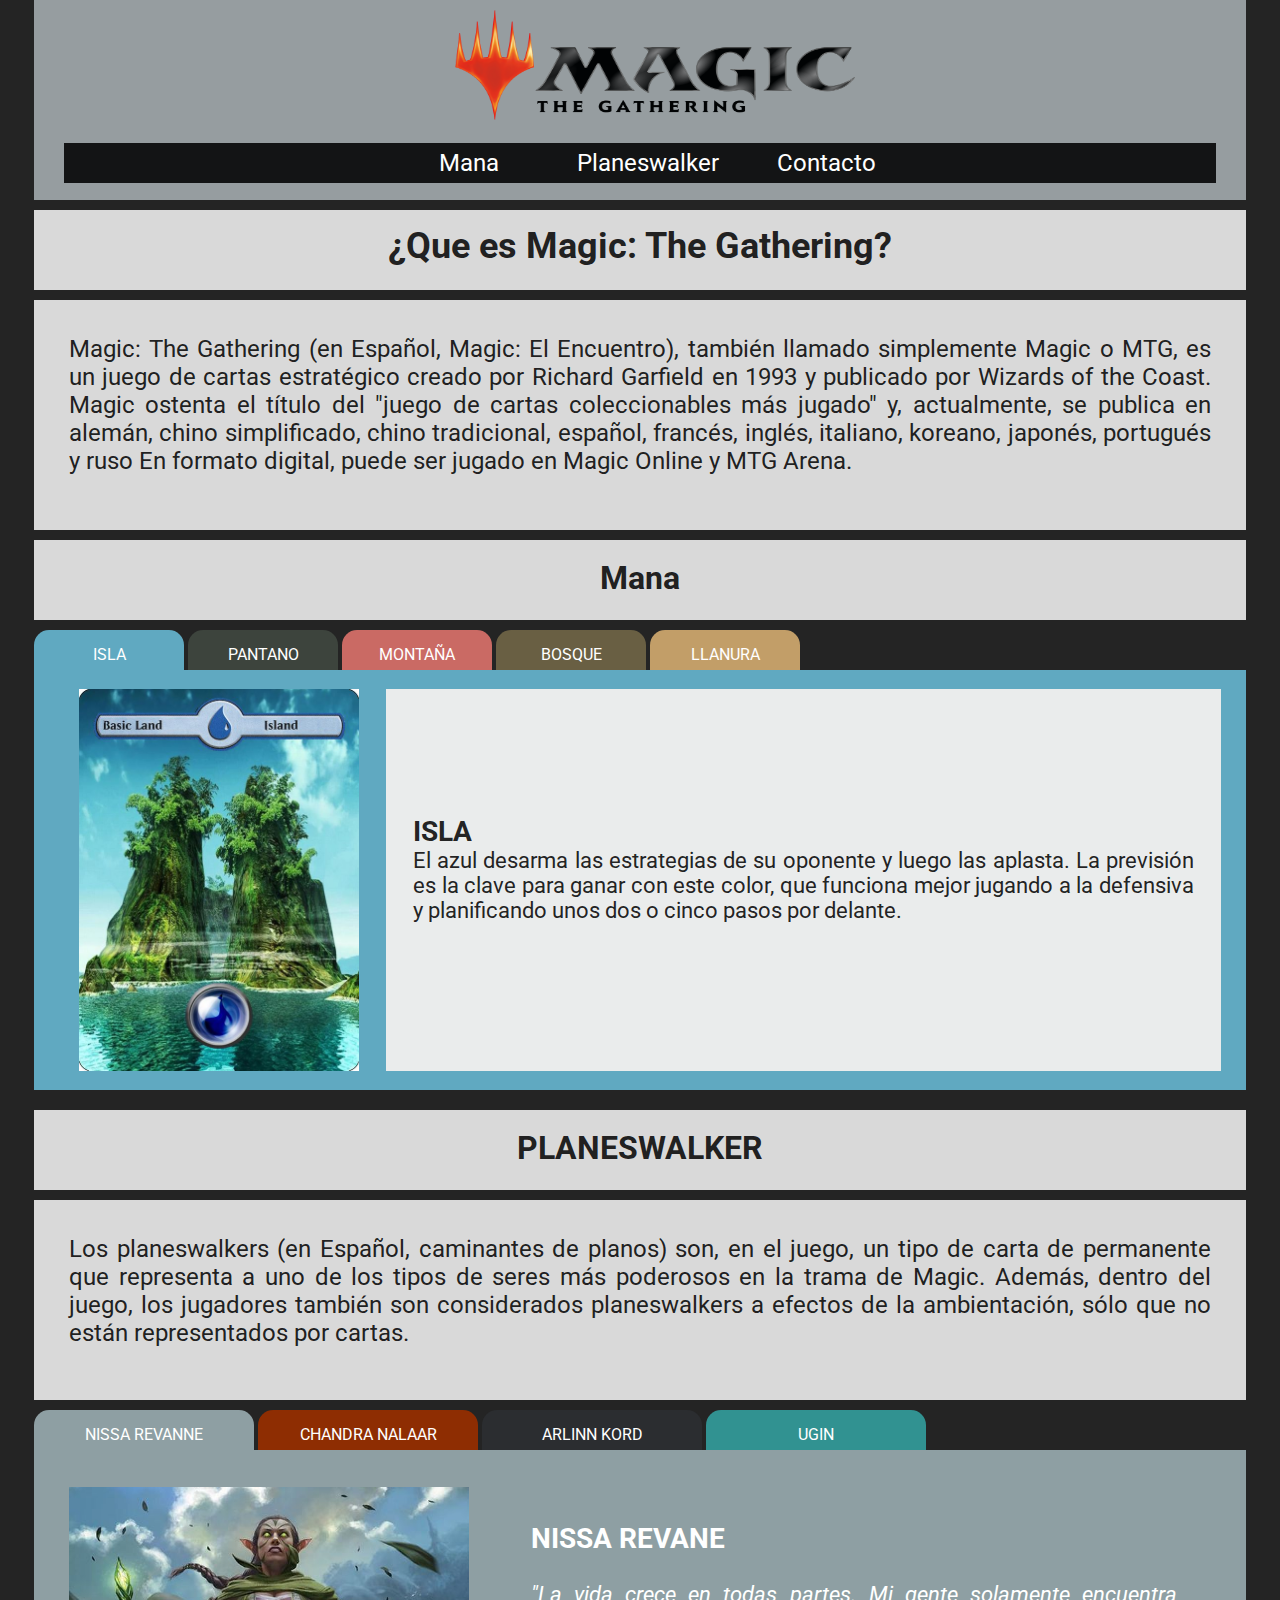
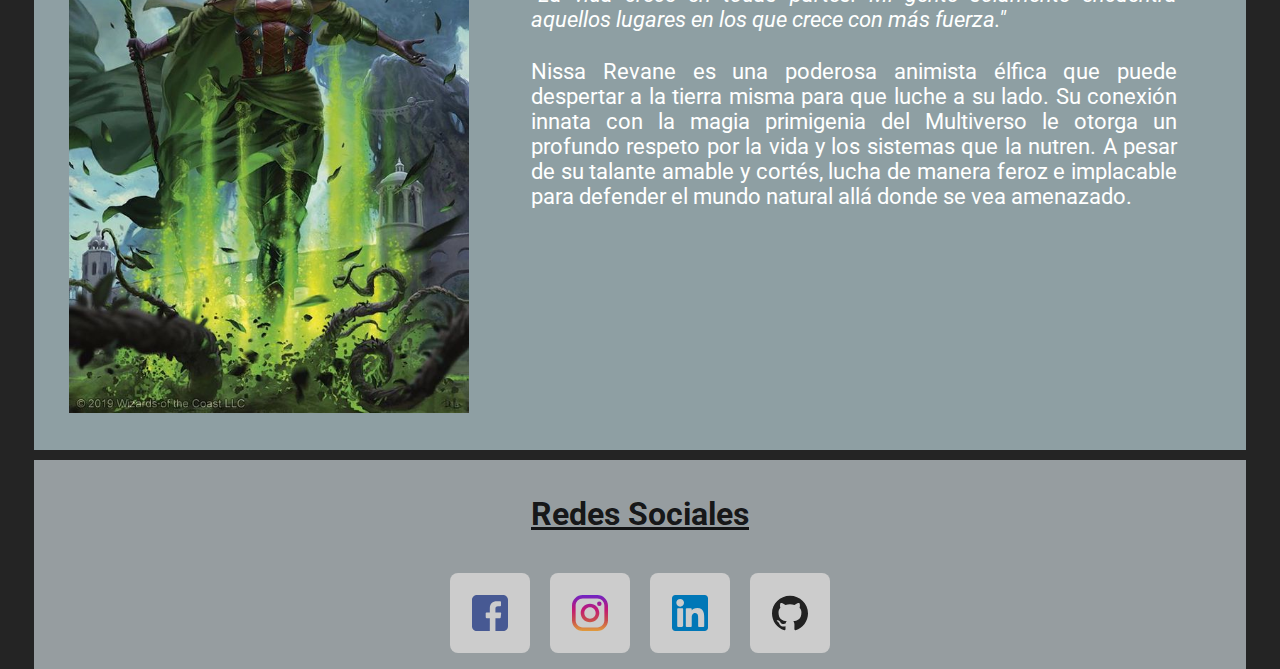
<file: index.html>
<!DOCTYPE html>
<html lang="en">
<head>
    <meta charset="UTF-8">
    <meta http-equiv="X-UA-Compatible" content="IE=edge">
    <meta name="viewport" content="width=device-width, initial-scale=1.0">
    <title>Magic-The Gathering</title>
    <link rel="stylesheet" href="css/style.css">
</head>
<body>
    <header>
        <div>
            <img src="img/logo-mtg.png" alt="logo magic the gathering"></div>
        <nav>
            <a href="#mana">Mana</a>
            <a href="#planeswalker">Planeswalker</a>
            <a href="#social">Contacto</a>
        </nav>
    </header>
    <main>
        <section id="magic">
            <h1>¿Que es Magic: The Gathering?</h1>
            <p>
                Magic: The Gathering (en Español, Magic: El Encuentro), también llamado simplemente Magic o MTG, es un
                juego de cartas estratégico creado por Richard Garfield en 1993 y publicado por Wizards of the Coast.
                Magic ostenta el título del "juego de cartas coleccionables más jugado" y, actualmente, se publica en
                alemán, chino simplificado, chino tradicional, español, francés, inglés, italiano, koreano, japonés,
                portugués y ruso En formato digital, puede ser jugado en Magic Online y MTG Arena.
            </p>
        </section>
        <section id="mana">
            <h2>Mana</h2>
            <nav>
                <a href="#mana" onclick="showHide('isla')" class="isla"> ISLA </a>
                <a href="#mana" onclick="showHide('pantano')" class="pantano"> PANTANO </a>
                <a href="#mana" onclick="showHide('montaña')" class="montaña"> MONTAÑA </a>
                <a href="#mana" onclick="showHide('bosque')" class="bosque"> BOSQUE </a>
                <a href="#mana" onclick="showHide('llanura')" class="llanura"> LLANURA </a>
            </nav>
            <article id="isla">
                <img src="img/mana-isla.jpg" alt="imgen-">
                <div>
                    <h3>ISLA</h3>
                    <p>El azul desarma las estrategias de su oponente y luego las aplasta. La previsión es la clave para
                        ganar con este color, que funciona mejor jugando a la defensiva y planificando unos dos o cinco
                        pasos por delante.</p>
                </div>
            </article>
            <article id="pantano">
                <img src="img/mana-swap.jpg" alt="imgen-">
                <div>
                    <h3>PANTANO</h3>
                    <p>El color del poder a cualquier precio, en el que encontrarás criaturas espeluznantes como
                        vampiros,
                        demonios y zombies errantes. Con él intercambiarás recursos (o puede que incluso vidas) para
                        destruir a la competencia.</p>
                </div>
            </article>
            <article id="montaña">
                <img src="img/mana-montaña.jpg" alt="imgen-">
                <div>
                    <h3>MONTAÑA</h3>
                    <p>El rojo quiere ganar rápido y de inmediato. Este color es agresivo y utiliza la fuerza, el daño
                        directo y las tácticas veloces para acabar con sus oponentes.</p>
                </div>
            </article>
            <article id="bosque">
                <img src="img/mana-bosque.jpg" alt="imgen-bosque">
                <div>
                    <h3>BOSQUE</h3>
                    <p>El verde es una gran elección para principiantes y cuenta con las criaturas más feroces de la
                        naturaleza. Cuanto más grandes sean, ¡mejor! El verde juega igual que una fuerza tan imparable
                        como
                        la propia naturaleza. Si te encantan los animales, este es tu color.</p>
                </div>
            </article>
            <article id="llanura">
                <img src="img/llanura.jpg" alt="imagen-llanura">
                <div>
                    <h3>LLANURA</h3>
                    <p>
                        El blanco cumple su objetivo mediante el trabajo en equipo y el equilibrio. Es el mejor color
                        defensivo y utiliza hechizos de protección para mantener a salvo a las criaturas ante los
                        ataques
                        enemigos.
                    </p>
                </div>
            </article>
        </section>
        <section id="planeswalker">
            <h2>PLANESWALKER</h2>
            <p>
                Los planeswalkers (en Español, caminantes de planos) son, en el juego, un tipo de carta de permanente
                que representa a uno de los tipos de seres más poderosos en la trama de Magic. Además, dentro del juego,
                los jugadores también son considerados planeswalkers a efectos de la ambientación, sólo que no están
                representados por cartas.
            </p>
            <nav id="punto">
                <a href="#punto" onclick="ocultarMostrar('nissa')" >NISSA REVANNE</a>
                <a href="#punto" onclick="ocultarMostrar('chandra')" >CHANDRA NALAAR</a>
                <a href="#punto" onclick="ocultarMostrar('arlinn')" >ARLINN KORD</a>
                <a href="#punto" onclick="ocultarMostrar('ugin')" >UGIN</a>

            </nav>
            <article id="nissa">
                <img src="img/Nissa.jpg" alt="Nissa">
                <div>
                    <h3>NISSA REVANE</h3>
                    <p><em>"La vida crece en todas partes. Mi gente solamente encuentra aquellos lugares en los que crece
                            con
                            más fuerza."</em></p>
                    <p>
                        Nissa Revane es una poderosa animista élfica que puede despertar a la tierra misma para que luche a
                        su lado. Su conexión innata con la magia primigenia del Multiverso le otorga un profundo respeto por
                        la vida y los sistemas que la nutren. A pesar de su talante amable y cortés, lucha de manera feroz e
                        implacable para defender el mundo natural allá donde se vea amenazado.
                    </p>
                </div>
            </article>
            <article id="chandra">
                <img src="img/chandra.jpg" alt="Chandra">
                <div>
                    <h3>
                        CHANDRA NALAAR
                    </h3>
                    <p><em>
                            “La combustión espontanea es un mito. Si estallas en llamas es porque alguien querías que lo
                            hicieras.”
                        </em></p>
                    <p>
                        La impulsiva Chandra Nalaar, de espíritu libre e inmenso poder, sigue avanzando para convertirse en
                        la heroína que está predestinada a ser. El arte de conjurar fuego le resulta natural y, cuando se
                        enfrenta a un desafío, suele actuar primero y pensar después. Chandra cree que todo el mundo merece
                        ser libre de tomar sus propias decisiones. De hecho, es casi incapaz de mantenerse al margen cuando
                        descubre algún tipo de opresión. Aunque tiene buenas intenciones, la naturaleza impetuosa de Chandra
                        a veces agrava los problemas que intenta resolver. Aun así, las equivocaciones ocasionales no bastan
                        ni una pizca para aplacar su pasión, su optimismo y su deslenguada despreocupación.
                    </p>
                </div>
            </article>
            <article id="arlinn">
                <img src="img/Arlinn.jpg" alt="Arlinn">
                <div>
                    <h3>
                        ARLINN KORD
                    </h3>
                    <p>
                        Arlinn Kord era una adolescente cuando sucumbió a la llamada primitiva de la licántropa que
                        albergaba en su interior. Intentó ocultar su naturaleza durante años, pero cuando se convirtió en
                        Planeswalker, descubrió el poder para controlar sus transformaciones. Ahora vive como embajadora y
                        defensora de sus congéneres, empleando su habilidad para caminar entre humanos y licántropos como
                        medio de negociar una paz provisional.
                    </p>
                </div>
            </article>
            <article id="ugin">
                <img src="img/ugin.jpg" alt="Ugin">
                <div>
                    <h3>
                        UGIN
                    </h3>
                    <p>
                        A lo largo de su inconcebiblemente larga vida, Ugin ha moldeado planos enteros, vencido a fuerzas
                        cataclísmicas y renacido dos veces como mínimo. Es igual de astuto y poderoso que su gemelo, Nicol
                        Bolas, pero, por suerte, su interés en dominar mundos es mucho menor.
                    </p>
                </div>
            </article>
        </section>
        <footer>
            <div id="social">
                <h2>
                    Redes Sociales
                </h2>
                <a href="https://facebook.com" title="Seguinos en Facebook" target="_blank"></a>
                <a href="https://instagram.com" title="Seguinos en Instagram" target="_blank"></a>
                <a href="https://linkedin.com" title="Seguinos en Linkedin" target="_blank"></a>
                <a href="https://github.com/Dantezio72/ProyectoMaquetacion" title="Mira nuestro avance " target="_blank"></a>
            </div>
        </footer>
    </main>
    <script src="js/index.js"></script>
</body>
</html>
</file>
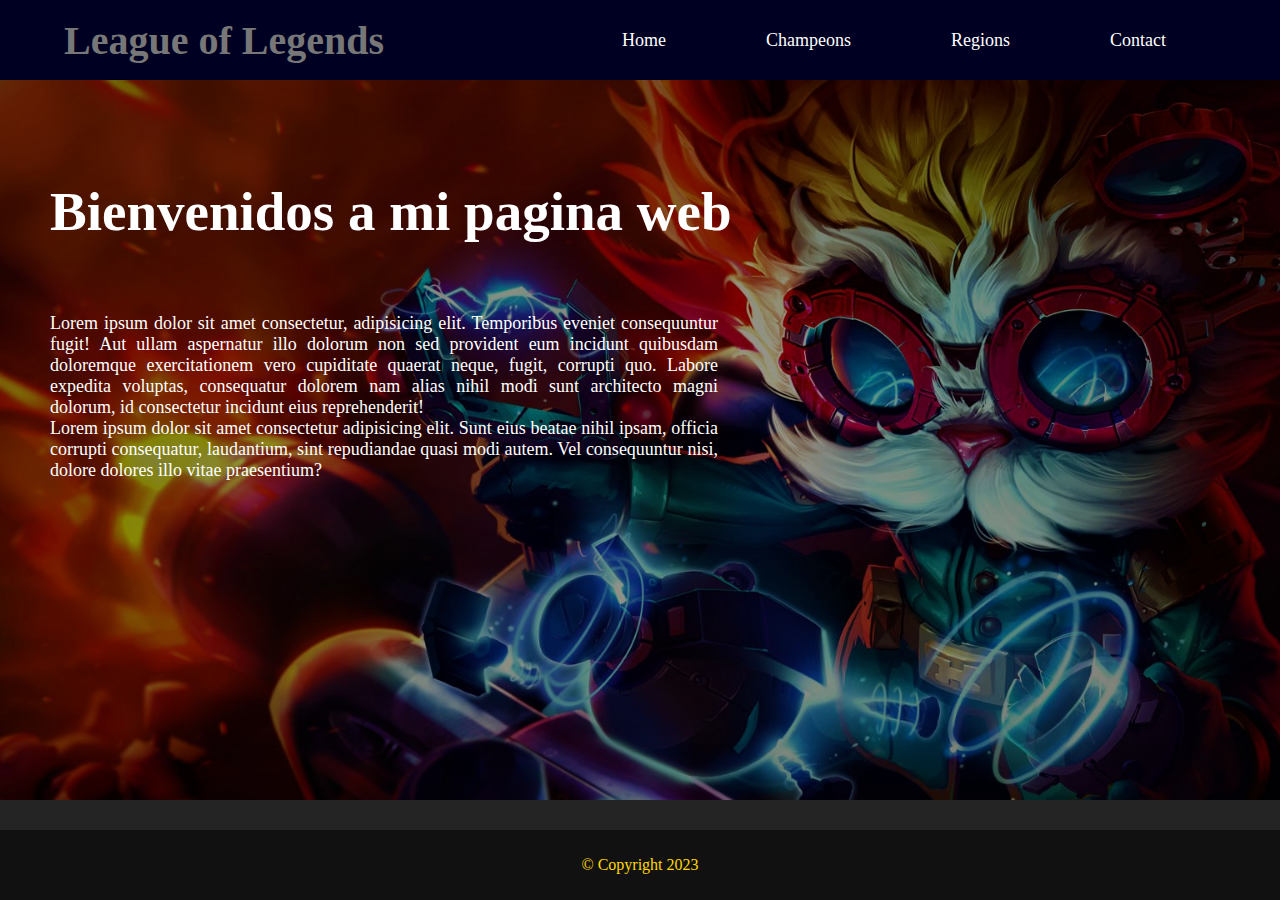
<file: spa.lol/index.html>
<!DOCTYPE html>
<html lang="es">
<head>
    <meta charset="UTF-8">
    <meta name="viewport" content="width=device-width, initial-scale=1.0">
    <link rel="stylesheet" href="css/style.css">
    <title>LoL</title>
</head>
<body>

    <header></header>
    <main></main>
    <footer>&copy; Copyright 2023</footer>

    <script src="https://cdn.jsdelivr.net/npm/bootstrap@5.3.0/dist/js/bootstrap.bundle.min.js"></script>
    <script src="js/main.js"></script>
    <script src="js/riot.js"></script>
</body>
</html>
</file>
<file: css/style.css>
@import url('https://fonts.googleapis.com/css2?family=Roboto:ital,wght@0,300;0,700;1,100;1,400&display=swap');


* {
    margin: 0;
    padding: 0;
    box-sizing: border-box;
}

:root{
    /* color-scheme:  dark; */
    color-scheme: light dark;
    color: rgba(0, 0, 0, 0.87);
    background-color: #242424;
}

body {
    margin: auto;
    width: 1212px;
    font-family: 'Roboto', sans-serif;
}

header a {

    text-decoration: none;
    color: rgba(0, 0, 0, 0.87);



}

header {
    background-color: #969DA0;
    display: flex;
    justify-content: center;
    margin-bottom: 10px;
    flex-wrap: wrap;
    /* width: 1212px; */
    /* position: fixed; */
    height: 200px;

}

header div {
    width: 100%;
    display: flex;
    justify-content: center;

}

header img {
    width: 400px;
    height: 110px;
    display: block;
    margin: 10px 0px 5px 30px;

}

header nav {
    /* margin: 0px 47px; */
    background-color: rgba(0, 0, 0, 0.87);
    width: 100%;
    text-align: center;
    height: 40px;
    margin-left: 30px;
    margin-right: 30px;
}

header nav a {
    display: inline-block;
    width: 160px;
    height: 40px;

    text-align: center;

    margin-left: 15px;
    padding: 6px;
    color: #ffff;
    font-size: 24px;
    transition: .9s;
    border-radius: 10px;
    /* border: 1px solid #FFFf; */

}

header a:hover{
    background-color:  #969DA0;
    color: rgba(0, 0, 0, 0.87);
}


#magic {
    width: 1212px;
    height: 320px;
    margin-bottom: 10px;
}

#magic h1 {
    font-size: 36px;
    padding: 15px 0px;
}

#mana h2, #planeswalker h2 {
    font-size: 31.5px;
    padding: 20px 0px;
}

#magic h1,
#mana h2, #planeswalker h2 {
    width: 100%;
    height: 80px;
    background-color: #D9D9D9;
    text-align: center;
    margin-bottom: 10px;
}

#magic p {
    width: 100%;
    height: 230px;
    font-size: 24px;
    text-align: justify;
    background-color: #D9D9D9;
    padding: 35px;
}

/* --- Mana --- */

#mana {
    width: 1212px;
    display: flex;
    flex-wrap: wrap;
    justify-content: space-between;
}

#mana nav a {
    display: inline-block;
    width: 150px;
    height: 40px;
    text-align: center;
    text-decoration: none;
    padding: 15px 0px;
    border-top-left-radius: 15px;
    border-top-right-radius: 15px;
    color: #ffff;
    transition: .8s;
}

#mana article {
    width: 1212px;
    height: 420px;
    display: flex;
    flex-wrap: wrap;
    margin-bottom: 10px;
}

#mana article img {
    width: 280px;
    height: 382px;
    margin: 19px 27px 19px 45px;
}

#mana article div {
    width: 835px;
    height: 382px;
    background-color: #EAECEC;
    margin: 19px 0px 19px 0px;
}

#mana article div h3 {
    width: 835px;
    font-size: 27.5px;
    margin: 126px 0px 0px 27px;
    /* Margin: arriba derecha abajo izquierda */
}

#mana article div p {
    font-size: 22px;
    margin: 0px 27px 0px 27px;
    text-align: justify;
}

/*   */

#mana nav a:nth-child(1) {

    background-color: #60A9C1;
}
#mana nav a:nth-child(2){

    background-color: #3D443D;
}

#mana nav a:nth-child(3){

    background-color: #CA6A64;
}

#mana nav a:nth-child(4){
    background-color: #695F43;
}

#mana nav a:nth-child(5){
    background-color: #C29E68;
}

#mana nav a:hover{
    background-color: #A9A9A9;
    color: #fff;
}

/* identificador  */

#isla {
    display: flex;
    flex-wrap: wrap;
    background-color: #60A9C1;
}

#pantano {
    display: flex;
    flex-wrap: wrap;
    background-color: #3D443D;
}

#montaña{
    display: flex;
    flex-wrap: wrap;
    background-color: #CA6A64;
}

#bosque{
    background-color: #695F43;
}

#llanura{
    background-color: #C29E68;
}

/* PLANESWALKER */
#planeswalker {
    margin-top: 10px;
}

#planeswalker h2+p{
    width: 100%;
    height: 200px;
    font-size: 24px;
    text-align: justify;
    background-color: #D9D9D9;
    padding: 35px; 
    margin-bottom: 10px;

}

#planeswalker nav a {
    display: inline-block;
    width: 220px;
    height: 40px;
    text-align: center;
    text-decoration: none;
    padding: 15px 0px;
    border-top-left-radius: 15px;
    border-top-right-radius: 15px;
    color: #ffff;
    transition: .5s;
}



#planeswalker article {
    width: 1212px;
    height: 600px;
    display: flex;
    flex-wrap: wrap;
}

#planeswalker article img {
    width: 400px;
    height: 526px;
    margin: 37px 35px;
}

#planeswalker article div {
    width: 700px;
    height: 512px;
    margin: 37px 0px 37px;
}

/* clase  */

.nissa {
    display: flex;
    flex-wrap: wrap;
    background-color: #86a0a8;
}

.chandra {
    display: flex;
    flex-wrap: wrap;
    background-color: #af4014;
}

.arlinn{
    display: flex;
    flex-wrap: wrap;
    background-color: #433f3f;
}

.ugin{
    background-color: #21879e;
}

/* identificador  */

#nissa{
    display: flex;
    flex-wrap: wrap;
    background-color: #86a0a8;
}

#chandra{
    display: flex;
    flex-wrap: wrap;
    background-color: #af4014;
}

#arlinn{
    display: flex;
    flex-wrap: wrap;
    background-color: #433f3f;
    color: #fff;
}

#ugin{
    background-color: #21879e;
    color: #fff;
}
#planeswalker article div h3{
    width: 835px;
    font-size: 27.5px;
    margin: 35px 0px 0px 27px;
}

#planeswalker article div p {
    font-size: 22px;
    margin: 27px 27px 27px 27px;
    text-align: justify;
}
/* Color Fondo Planeswalker */

#planeswalker nav a:nth-child(1), #nissa {
    background-color: #8E9FA3;
    color: #fff;
}
#planeswalker nav a:nth-child(2), #chandra{
    background-color: #8E2D02;
    color: #fff;
}

#planeswalker nav a:nth-child(3), #arlinn {
    background-color: #2B2D30;
}

#planeswalker nav a:nth-child(4), #ugin{ 
    background-color: #319291;
}

#planeswalker nav a:hover{
    background-color: 	#A9A9A9;
    color: #fff;
}

/* Footer */
#social {
    display: flex;
    justify-content: center;
    flex-wrap: wrap;
    background-color: #969DA0;
    gap: 20px;
    padding: 16px;
    margin-top: 10px;

}

#social h2{
    width: 100%;
    text-align: center;
    font-size: 31.5px;
    padding: 20px 0px;
    text-decoration:underline;
    color: rgba(0, 0, 0, 0.87);
}

#social a {
    width: 80px;
    height: 80px;
    background-color: #ccc;
    border-radius: 8px;

    background-size: 36px;
    background-repeat: no-repeat;
    background-position: center;

}


#social a:nth-child(2) {
    background-image: url(../icon/facebook.svg);
}

#social a:nth-child(3){
    background-image: url(../icon/instagram.svg);
}

#social a:nth-child(4) {
    background-image: url(../icon/linkedin.svg);
}

#social a:nth-child(5) {
    background-image: url(../icon/github.svg);
}


#social a:hover {
    background-color: #ccc;
    background-size: 78px;
    box-shadow: 0 2px 8px #333;
}
</file>
<file: spa.lol/css/style.css>
@import url('https://fonts.googleapis.com/css2?family=Roboto:ital,wght@0,300;0,700;1,100;1,400&display=swap');

* {
    margin: 0;
    padding: 0;
    box-sizing: border-box;
}

:root {
    color-scheme: ligth dark;
    background-color: #242424;
    color: rgb(232, 216, 185);
}

/* Global */

a {
    text-decoration: none;
}

.container {
    height: 80vh;
}

.container h1 {
    font-size: 55px;
    padding: 100px 50px 50px;
}

.container p {
    width: 60%;
    text-align: justify;
    padding: 20px 50px;
    font-size: 18px;
}

#header {
    width: 100%;
    height: 80vh;
    background-image: url(../img/LoL/noticia\ 1copia.jpg);
    background-position: center;
    background-attachment: fixed;
    background-size: cover;
    color: #fff;
}

.menu {
    width: 100%;
    height: 80px;
    color: #777;
    background-color: #002;
}

.menu_container {
    display: flex;
    justify-content: space-between;
    align-items: center;
    width: 90%;
    max-width: 1200px;
    height: 100%;
    margin: auto;
}

.menu_container h1 {
    font-size: 40px;
}

.menu_links {
    height: 100%;
    transition: transform .5s;
    display: flex;
    z-index: 10;
}

.menu_item {
    list-style: none;
    position: relative;
    height: 100%;
    font-size: 18px;
}

.menu_link {
    height: 100%;
    display: flex;
    padding: 0 50px;
    align-items: center;
    text-decoration: none;
    color: #fff;
}

.menu_link:hover {
    background-color: #5e7094;
}


/* ----------------------------------------------------------------------------------------------------- */
/*------------------------------------------------ REGIONS --------------------------------------------- */
/* ----------------------------------------------------------------------------------------------------- */

#regions-box {
    width: 100%;
    display: flex;
    justify-content: center;
    align-items: center;
    margin-top: 20px;
    justify-content: center;
    padding: 50px 0;
    flex-wrap: wrap;
    gap: 5px;
}

#regions-box h2 {
    display: block;
    width: 100%;
    text-align: center;
    /* text-decoration: underline; */
    font-size: 31.5px;
    margin-bottom: 50px;
}

/*#regions-box a {
    text-decoration: none;
    color: #ffff;
    transition: .2s;
} */

#regions-box a article {
    display: flex;
    width: 400px;
    height: 200px;
    /* margin: 0;
    padding: 0; */
    flex-direction: column;
}

#regions-box a article img {
    width: 100%;
    height: 160px;
    /* margin-bottom: 0; */
    opacity: .2;
}

#regions-box a article h3 {
    /* margin-top: 0; */
    height: 35px;
    text-align: center;
    text-transform: uppercase;
    color: rgb(232, 216, 185);

}

#regions-box a:hover {
    border-image-slice: 1;
    border-image-source: linear-gradient(180deg, #f0e6d2, #c89b3c);
    border-style: solid;
    border-width: 1px;
    transition: opacity .5 ease;
}

#regions-box a article img:hover {
    opacity: 1;
    filter: alpha(opacity=50);
    zoom: 1.1;
}


/* ----------------------------------------------------------------------------------------------------- */
/*------------------------------------------------ HISTORY --------------------------------------------- */
/* ----------------------------------------------------------------------------------------------------- */

#history {
    width: 100%;
}

#history article {
    width: 100%;
    height: 450px;
    /* background-color: #2F4F4F; */
    margin-top: 10px;
    border-top: 1px solid rgb(232, 216, 185);
    border-bottom: 1px solid rgb(232, 216, 185);
    border-radius: 30px;
}

#history article h2 {
    font-size: 36px;
    padding: 15px 0px;
    text-align: center;
    text-decoration: underline;
}

#history article p {
    font-size: 20px;
    text-align: justify;
    padding: 40px;

}

/* #historia article a {
    
} */


/* ----------------------------------------------------------------------------------------------------- */
/*------------------------------------------------ CONTACT --------------------------------------------- */
/* ----------------------------------------------------------------------------------------------------- */

.container_form {
    width: 100%;
    height: 80vh;
    background-image: url(../img/LoL/LOL_PROMOART_9-1.jpg);
    display: flex;
    justify-content: center;
    align-items: center;
    flex-wrap: wrap;
}

.form {
    width: 80%;
    display: flex;
    justify-content: space-around;
}


footer {
    width: 100%;
    height: 70px;
    /* display: flex;
    justify-content: center;
    align-items: center; */
    text-align: center;
    line-height: 70px;
    background-color: #111;
    position: fixed;
    bottom: 0;
    color: gold;
}
</file>
